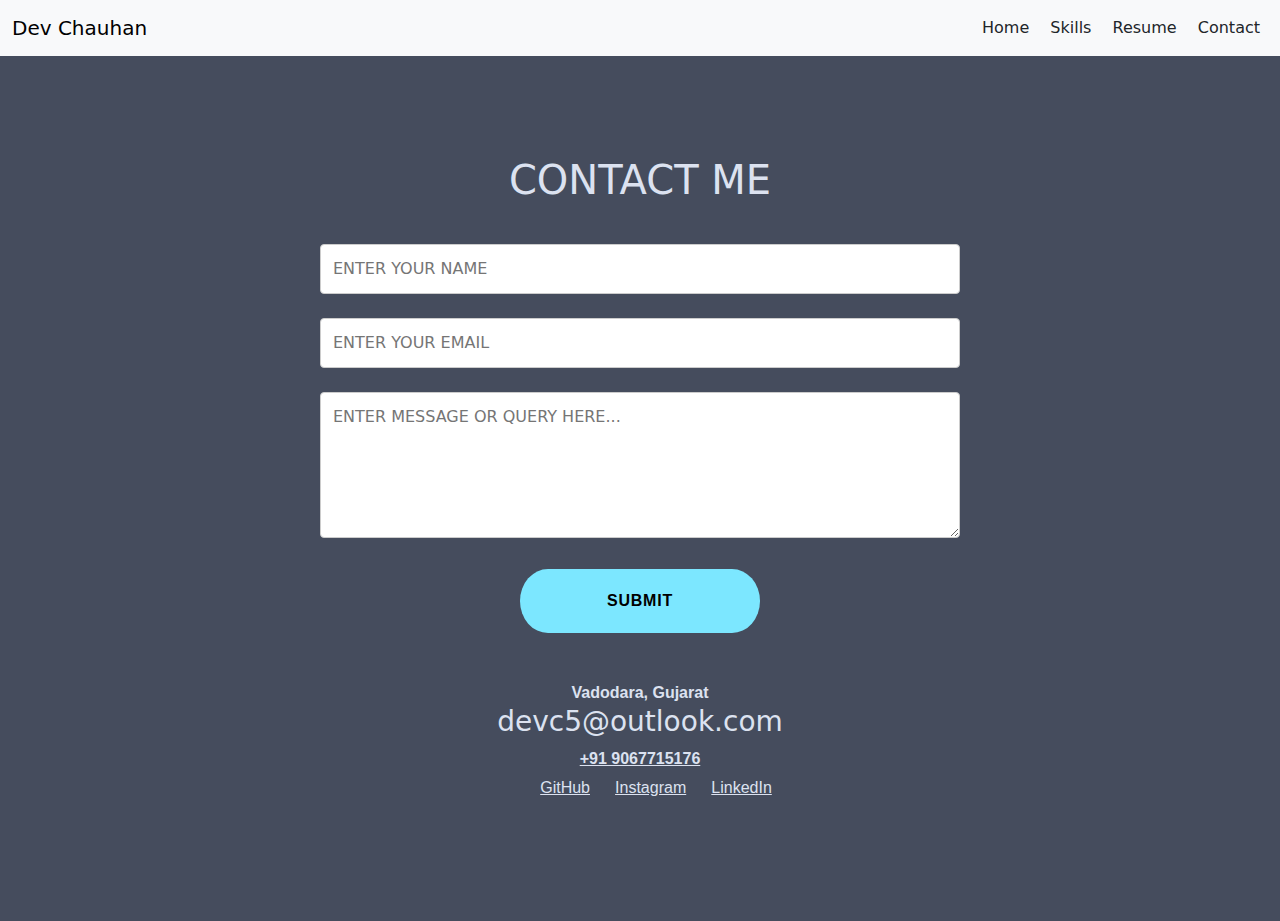
<file: contact.html>
<!doctype html>
<html lang="en">

<head>
    <meta charset="utf-8">
    <meta name="viewport" content="width=device-width, initial-scale=1">
    <title>Contact me</title>
    <link rel="stylesheet" href="contact.css">

    <link href="https://cdn.jsdelivr.net/npm/bootstrap@5.3.3/dist/css/bootstrap.min.css" rel="stylesheet" integrity="sha384-QWTKZyjpPEjISv5WaRU9OFeRpok6YctnYmDr5pNlyT2bRjXh0JMhjY6hW+ALEwIH" crossorigin="anonymous">

</head>

<body class="body">
    <nav class="navbar navbar-expand-lg bg-body-tertiary">
        <div class="container-fluid">
            <a class="navbar-brand" href="index.html">Dev Chauhan</a>
            <button class="navbar-toggler" type="button" data-bs-toggle="collapse" data-bs-target="#navbarSupportedContent" aria-controls="navbarSupportedContent" aria-expanded="false" aria-label="Toggle navigation">
            <span class="navbar-toggler-icon"></span>
          </button>
            <div class="collapse navbar-collapse" id="navbarSupportedContent">
                <ul class="navbar-nav me-auto mb-2 mb-lg-0">

                </ul>
                <form class="d-flex" role="search">
                    <div class="link1">
                        <a class="nav-link active" aria-current="page" href="index.html">Home</a>
                        <a class="nav-link active" aria-current="page" href="skills.html">Skills</a>
                        <a class="nav-link active" aria-current="page" href="./img/resume.pdf">Resume</a>
                        <a class="nav-link active" aria-current="page" href="contact.html">Contact</a>
                    </div>
                </form>
            </div>
        </div>
    </nav>
    <script src="https://cdn.jsdelivr.net/npm/bootstrap@5.3.3/dist/js/bootstrap.bundle.min.js" integrity="sha384-YvpcrYf0tY3lHB60NNkmXc5s9fDVZLESaAA55NDzOxhy9GkcIdslK1eN7N6jIeHz" crossorigin="anonymous"></script>
    <section id="contact">


        <div class="contact-right">
            <form name="submit-to-google-sheet">
                <h1>CONTACT ME</h1>
                <input type="text" id="Name" name="NAME" placeholder="ENTER YOUR NAME" required><br><br>
                <input type="email" id="Email" name="EMAIL" placeholder="ENTER YOUR EMAIL" required><br><br>
                <textarea name="MESSAGE" rows="5" placeholder="ENTER MESSAGE OR QUERY HERE..." required></textarea><br><br>
                <button type="submit" class="sub-btn">SUBMIT</button>
            </form>
            <span id="msg"></span>
        </div>

        <div class="contact-info">
            <br><br>
            <span>
                    Vadodara, Gujarat
                </span>
            <h3>devc5@outlook.com</h3>
            <a href="#">
                    +91 9067715176
                </a>
        </div>
        <div class="social-link">
            <ul>
                <li>
                    <a href="https://github.com/devdii">GitHub</a>
                </li>
                <li>
                    <a href="https://www.instagram.com/devdii_/">Instagram</a>
                </li>
                <li>
                    <a href="https://www.linkedin.com/in/dev-chauhan-52b2a4260/">LinkedIn</a>
                </li>
            </ul>
        </div>
        </div>
    </section>
    <script>
        const scriptURL = 'https://script.google.com/macros/s/AKfycbzytbnMpGza_3OghB9fR7StSyyWZqgFCdymFX12VaAjeWhzr8U_imu6a1CSPgir1zbjuA/exec'
        const form = document.forms['submit-to-google-sheet']
        const msg = document.getElementById("msg")

        form.addEventListener('submit', e => {
            e.preventDefault()
            fetch(scriptURL, {
                    method: 'POST',
                    body: new FormData(form)
                })
                .then(response => {
                    msg.innerHTML = "Message Sent Successfully!";
                    setTimeout(function() {
                        msg.innerHTML = ""
                    }, 3000)
                    form.reset()
                })
                .catch(error => console.error('Error!', error.message))
        })
    </script>
</body>

</html>
</file>
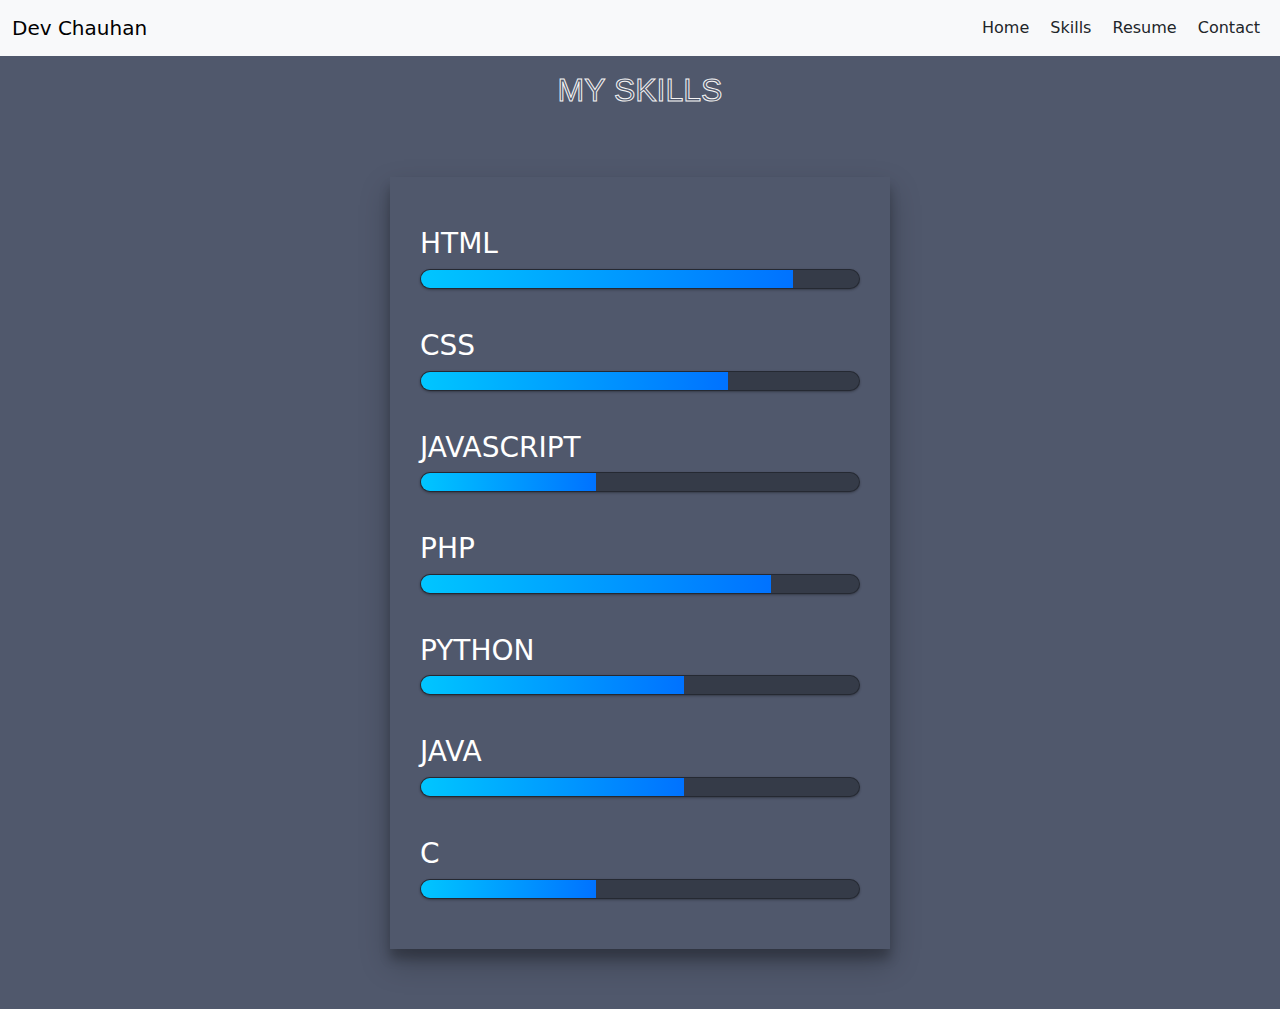
<file: skills.html>
<!doctype html>
<html lang="en">

<head>
    <meta charset="utf-8">
    <meta name="viewport" content="width=device-width, initial-scale=1">
    <title>Skills</title>
    <link rel="stylesheet" href="skill_style.css">
    <link href="https://cdn.jsdelivr.net/npm/bootstrap@5.3.3/dist/css/bootstrap.min.css" rel="stylesheet" integrity="sha384-QWTKZyjpPEjISv5WaRU9OFeRpok6YctnYmDr5pNlyT2bRjXh0JMhjY6hW+ALEwIH" crossorigin="anonymous">
</head>

<body class="body">
    <nav class="navbar navbar-expand-lg bg-body-tertiary">
        <div class="container-fluid">
            <a class="navbar-brand" href="index.html">Dev Chauhan</a>
            <button class="navbar-toggler" type="button" data-bs-toggle="collapse" data-bs-target="#navbarSupportedContent" aria-controls="navbarSupportedContent" aria-expanded="false" aria-label="Toggle navigation">
            <span class="navbar-toggler-icon"></span>
          </button>
            <div class="collapse navbar-collapse" id="navbarSupportedContent">
                <ul class="navbar-nav me-auto mb-2 mb-lg-0">

                </ul>
                <form class="d-flex" role="search">
                    <div class="link1">
                        <a class="nav-link active" aria-current="page" href="index.html">Home</a>
                        <a class="nav-link active" aria-current="page" href="skills.html">Skills</a>
                        <a class="nav-link active" aria-current="page" href="./img/resume.pdf">Resume</a>
                        <a class="nav-link active" aria-current="page" href="contact.html">Contact</a>
                    </div>
                </form>
            </div>
        </div>
    </nav>

    <section id="contact">
        <div class="portfolio-container">
            <div class="text-wrap">
                <h2 class="main-title">MY SKILLS</h2>
                <h2 class="hover-title">MY SKILLS</h2>
            </div>
        </div>
    </section>

    <div class="skill">
        <li>
            <h3>HTML</h3>
            <span class="bar"><span class="html"></span></span>
        </li>
        <li>
            <h3>CSS</h3>
            <span class="bar"><span class="css"></span></span>
        </li>
        <li>
            <h3>JAVASCRIPT</h3>
            <span class="bar"><span class="javascript"></span></span>
        </li>
        <li>
            <h3>PHP</h3>
            <span class="bar"><span class="php"></span></span>
        </li>
        <li>
            <h3>PYTHON</h3>
            <span class="bar"><span class="python"></span></span>
        </li>
        <li>
            <h3>JAVA</h3>
            <span class="bar"><span class="java"></span></span>
        </li>
        <li>
            <h3>C</h3>
            <span class="bar"><span class="javascript"></span></span>
        </li>
    </div>
    <script src="https://cdn.jsdelivr.net/npm/bootstrap@5.3.3/dist/js/bootstrap.bundle.min.js" integrity="sha384-YvpcrYf0tY3lHB60NNkmXc5s9fDVZLESaAA55NDzOxhy9GkcIdslK1eN7N6jIeHz" crossorigin="anonymous"></script>
</body>

</html>
</file>
<file: contact.css>
h1 {
    color: #ffffff;
    text-align: center;
    padding-bottom: 2rem;
}

.body {
    background-color: #50586C;
}

.cnav {
    background-color: #DCE2F0;
}

.link1 a {
    display: inline;
    margin: 8px;
}

&:hover,
&:focus,
&:active {
    &:before {
        transform: scale(4) translate(37%);
    }
}

.sub-btn {
    font-family: 'Source Sans Pro', sans-serif;
    font-weight: 900;
    padding: 1.25rem 2rem;
    font-size: 1rem;
    border-radius: 3.5rem / 100%;
    position: relative;
    min-width: 15rem;
    max-width: 90vw;
    overflow: hidden;
    border: 0;
    cursor: pointer;
    text-transform: uppercase;
    letter-spacing: 0.05em;
    background-color: #7CE7FF;
}

.sub-btn:hover {
    background-color: #2ECC40;
    color: white;
}

.container {
    background-color: #50586C;
    max-width: 100%;
    max-height: 100%;
    margin: 0 auto;
    padding: 20px;
    box-sizing: border-box;
}

input[type=text],
input[type=email],
textarea {
    width: 50%;
    padding: 12px;
    border: 1px solid #ccc;
    border-radius: 4px;
    resize: vertical;
}

.navbar {
    background-color: #333;
    padding: 15px;
    display: flex;
    justify-content: space-between;
    align-items: center;
}

#contact {
    background-color: #454C5D;
    padding: 100px 0;
    text-align: center;
    color: #DCE2F0;
}

.contact-info span,
.contact-info a {
    color: var(--color2);
    font-weight: 600;
    font-family: 'Poppins', sans-serif;
}

.contact-info h3 {
    color: var(--color2);
    transition: all 0.3s ease-out;
    cursor: pointer;
}

.social-link li {
    display: inline-block;
    margin: 5px 10px;
}

.social-link li a {
    color: var(--color2);
    font-family: 'Poppins', sans-serif;
    transition: all 0.3s ease-out;
}

.contact-info h3:hover,
.contact-info li a:hover,
.social-link li a:hover {
    color: #ff5252;
}

.main-title {
    padding-bottom: 1rem;
    margin-top: 0;
}

p {
    font-size: 60px;
}

#msg {
    color: #61b752;
    display: block;
    font-size: 2rem;
}
</file>
<file: skill_style.css>
.body {
    background-color: #50586C;
}

.cnav {
    background-color: #DCE2F0;
}

.link1 a {
    display: inline;
    margin: 8px;
}

.skill {
    width: 500px;
    margin: 60px auto;
    color: #fff;
    padding: 20px;
    box-shadow: 0 14px 28px rgba(0, 0, 0, 0.25), 0 10px 10px rgba(0, 0, 0, 0.22);
}

.skill li {
    margin: 20px 0;
    padding: 10px;
}

.bar {
    background: #353b48;
    display: block;
    height: 20px;
    border: 1px solid rgba(0, 0, 0, 0.3);
    border-radius: 10px;
    overflow: hidden;
    box-shadow: 0 1px 3px rgba(0, 0, 0, 0.12), 0 1px 2px rgba(0, 0, 0, 0.22);
    transition: all 0.3s cubic-bezier(.25m.8, .25, 1);
}

.bar:hover {
    box-shadow: 0 14px 28px rgba(0, 0, 0, 0.25), 0 10px 10px rgba(0, 0, 0, 0.22);
}

.bar span {
    height: 20px;
    float: left;
    background: linear-gradient(90deg, #00c6ff, #0072ff);
}

.html {
    width: 85%;
    animation: html 3s;
}

li {
    list-style-type: none;
}

.css {
    width: 70%;
    animation: css 3s;
}

.php {
    width: 80%;
    animation: php 3s;
}

.javascript {
    width: 40%;
    animation: javascript 3s;
}

.python {
    width: 60%;
    animation: python 3s;
}

.java {
    width: 60%;
    animation: java 3s;
}

@keyframes html {
    0% {
        width: 0%;
    }
    100% {
        width: 85%;
    }
}

@keyframes css {
    0% {
        width: 0%;
    }
    100% {
        width: 70%;
    }
}

@keyframes php {
    0% {
        width: 0%;
    }
    100% {
        width: 80%;
    }
}

@keyframes javascript {
    0% {
        width: 0%;
    }
    100% {
        width: 40%;
    }
}

@keyframes python {
    0% {
        width: 0%;
    }
    100% {
        width: 60%;
    }
}

@keyframes java {
    0% {
        width: 0%;
    }
    100% {
        width: 60%;
    }
}

@media screen and (max-width:700px) {
    h1,
    h2,
    h3 {
        font-size: 3rem;
    }
    .skill {
        width: 370px;
        margin: 0px auto;
    }
}

:root:not(.light) {
    --color1: #f5f4f4;
    --color2: #888888;
}

h2 {
    font-family: 'Poppins', sans-serif;
    color: var(--color1);
    font-size: 1rem;
    font-weight: 100;
}

.text-wrap {
    position: relative;
    display: inline-flex;
    overflow: hidden;
    cursor: pointer;
}

.main-title {
    -webkit-text-stroke: 1px var(--color1);
    -webkit-text-fill-color: transparent;
}

.main-title,
.hover-title {
    transition: .5s cubic-bezier(0.51, 0.57, 0.17, 1);
}

.hover-title {
    color: var(--color1);
    position: absolute;
    transform: translate3d(0, 110%, 0);
}

.text-wrap:hover .main-title {
    transform: translate3d(0, -110%, 0);
    transition-delay: 0.1s;
}

.text-wrap:hover .hover-title {
    transform: translate3d(0, 0, 0);
}

#contact {
    background-color: var(--bg-color2);
    padding: 0;
    margin-top: 15px;
    margin-bottom: 0%;
    text-align: center;
}
</file>
